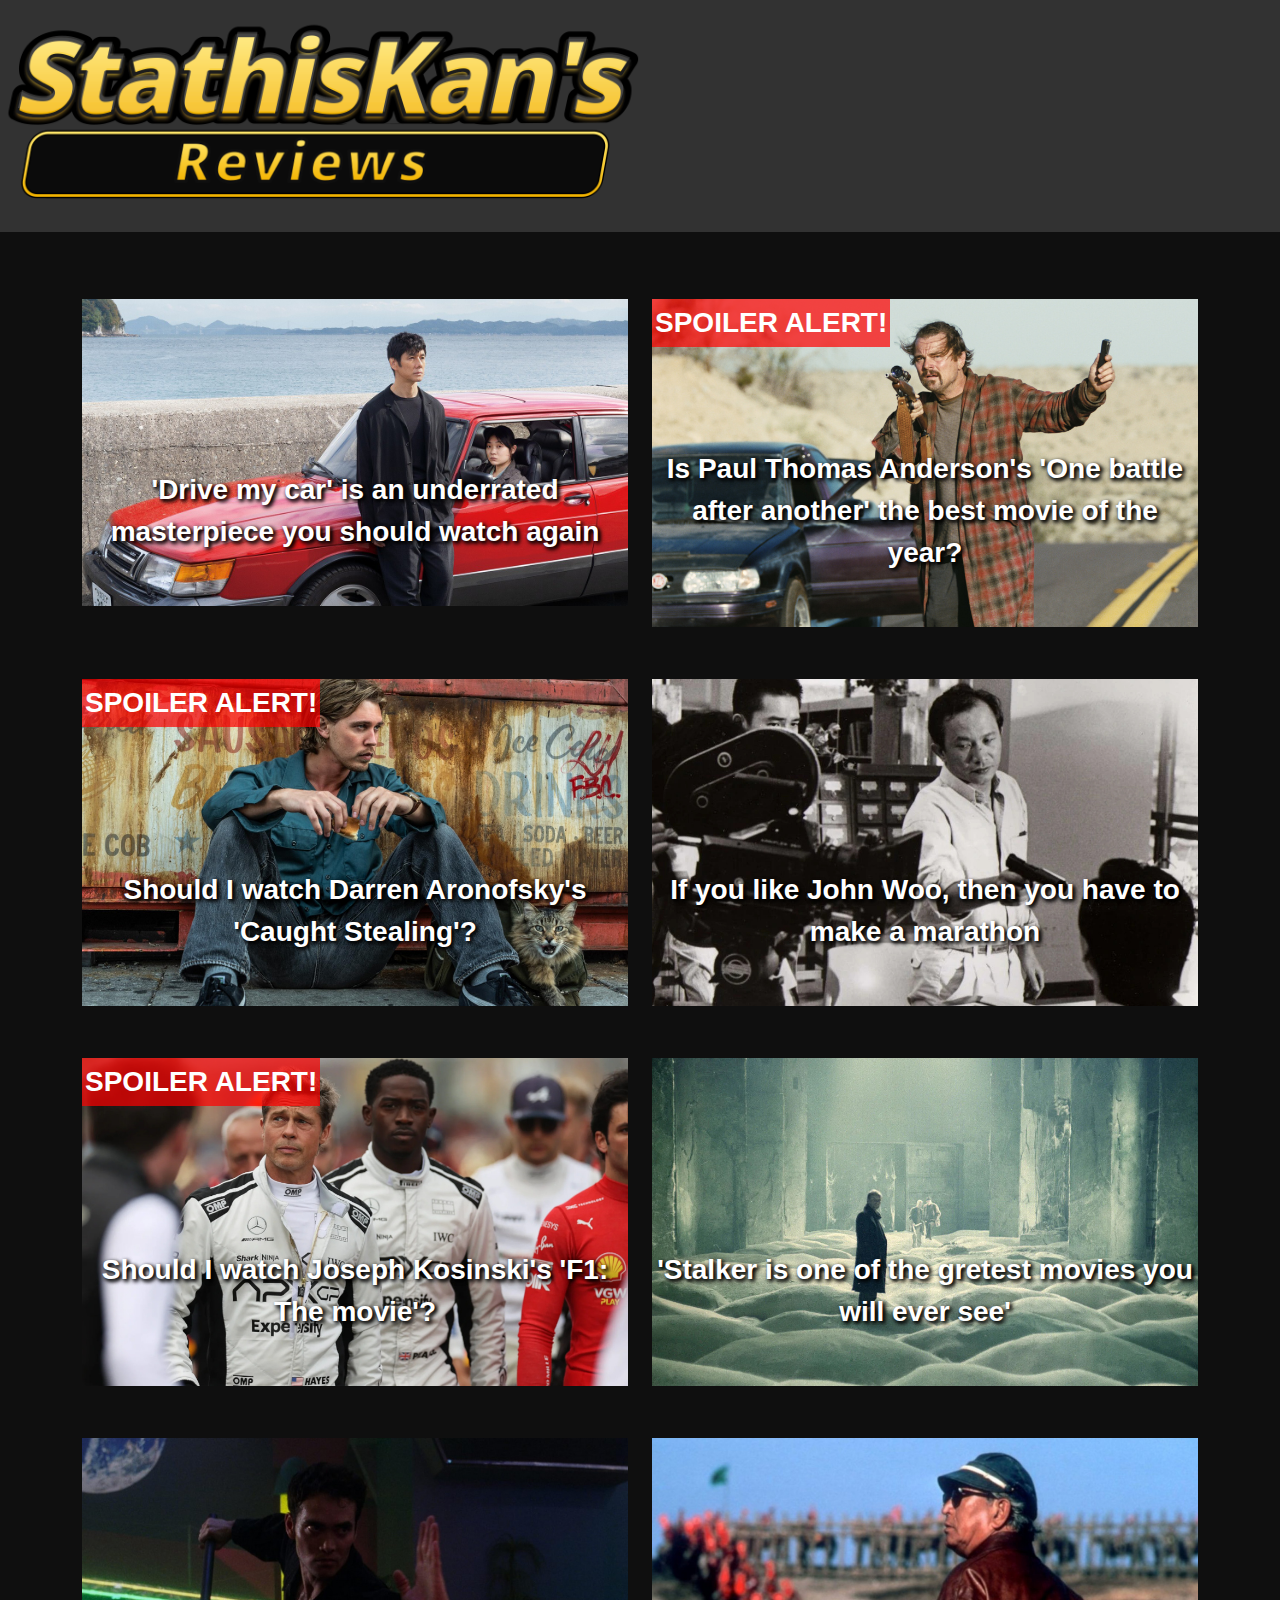
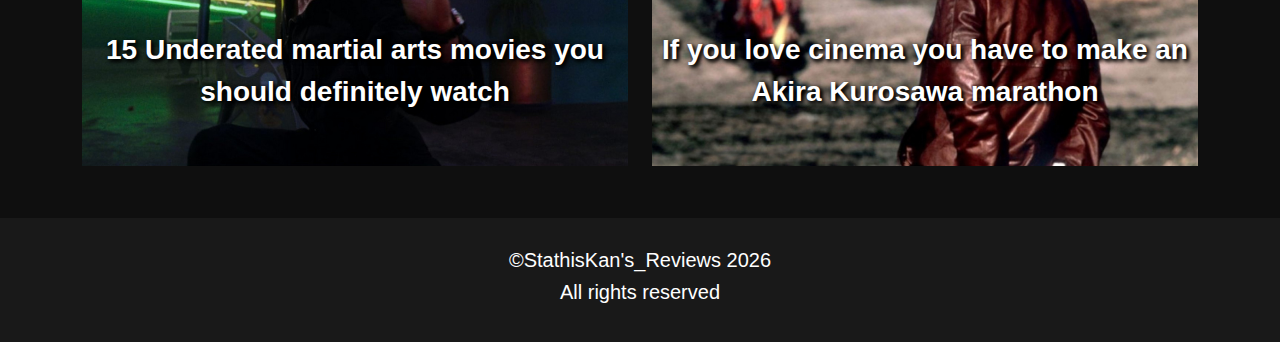
<file: index.html>
<!DOCTYPE html>
<html lang="en">
<head>
	<!-- Webpage title -->
	<title>StathisKan's Reviews</title>
	<!-- Webpage icon-->
	<link rel="icon" type="image/x-icon" href="images/StathisKan_reviews_icon.ico">
	<!-- Declaring the character encoding -->
	<meta charset="utf-8">
	<!-- Loading Bootstrap 5 -->
	<meta name="viewport" content="width=device-width, initial-scale=1">
	<link href="https://cdn.jsdelivr.net/npm/bootstrap@5.3.3/dist/css/bootstrap.min.css" rel="stylesheet">
	<script src="https://cdn.jsdelivr.net/npm/bootstrap@5.3.3/dist/js/bootstrap.bundle.min.js"></script>
	<!-- Loading social media icons -->
	<link rel="stylesheet" href="https://cdnjs.cloudflare.com/ajax/libs/font-awesome/4.7.0/css/font-awesome.min.css">
	<!-- Loading the CSS file -->
	<link rel="stylesheet" href="styles.css">
	<!-- Loading the Javascript files -->
	<script src="scripts/header.js" defer></script>
	<script src="scripts/footer.js" defer></script>
	<script src="scripts/navigation_bar.js" defer></script>
</head>

<body>
<!-- HEADER -->
<header id="site-header" class="site-header"></header>

<!-- NAVIGATION MENU -->
<div id="site-navigation-bar"></div>
	
	<hr style="height:35px; visibility:hidden;">

	<!-- Articles -->
	<div class="container">
		<div class="row">
			<!-- Drive my car -->
			<div class="col-sm-6">
				<a href="articles/caught_stealing.html">
					<div class="image-container">
						<div class="thumbnail-title">'Drive my car' is an underrated masterpiece you should watch again</div>
						<img class="image-thumbnail" src="images/drive_my_car.jpg" alt="Drive_my_car">
					</div>
				</a>
				<hr style="height:20px; visibility:hidden;">
			</div>
			
			<!-- One battle after another -->
			<div class="col-sm-6">
				<a href="articles/caught_stealing.html">
					<div class="image-container">
						<div class="spoiler">SPOILER ALERT!</div>
						<div class="thumbnail-title">Is Paul Thomas Anderson's 'One battle after another' the best movie of the year?</div>
						<img class="image-thumbnail" src="images/one_battle_after_another.jpg" alt="One_battle_after_another" width="100%">
					</div>
				</a>
				<hr style="height:20px; visibility:hidden;">
			</div>

			<!-- Caught Stealing -->
			<div class="col-sm-6">
				<a href="articles/caught_stealing.html">
					<div class="image-container">
						<div class="spoiler">SPOILER ALERT!</div>
						<div class="thumbnail-title">Should I watch Darren Aronofsky's 'Caught Stealing'?</div>
						<img class="image-thumbnail" src="images/caught_stealing.jpg" alt="Caught_stealing" width="100%">
					</div>
				</a>
				<hr style="height:20px; visibility:hidden;">
			</div>
			
			<!-- John Woo -->
			<div class="col-sm-6">
				<a href="articles/caught_stealing.html">
					<div class="image-container">
						<div class="thumbnail-title">If you like John Woo, then you have to make a marathon</div>
						<img class="image-thumbnail" src="images/john_woo.jpg" alt="John_Woo" width="100%">
					</div>
				</a>
				<hr style="height:20px; visibility:hidden;">
			</div>
			
			<!-- F1 The movie -->
			<div class="col-sm-6">
				<a href="articles/caught_stealing.html">
					<div class="image-container">
						<div class="spoiler">SPOILER ALERT!</div>
						<div class="thumbnail-title">Should I watch Joseph Kosinski's 'F1: The movie'?</div>
						<img class="image-thumbnail" src="images/f1_the_movie.jpg" alt="F1_The_movie" width="100%">
					</div>
				</a>
				<hr style="height:20px; visibility:hidden;">
			</div>

			<!-- Stalker -->
			<div class="col-sm-6">
				<a href="articles/caught_stealing.html">
					<div class="image-container">
						<div class="thumbnail-title">'Stalker is one of the gretest movies you will ever see'</div>
						<img class="image-thumbnail" src="images/stalker.jpg" alt="Stalker" width="100%">
					</div>
				</a>
				<hr style="height:20px; visibility:hidden;">
			</div>

			<!-- Underated martial arts movies -->
			<div class="col-sm-6">
				<a href="articles/caught_stealing.html">
					<div class="image-container">
						<div class="thumbnail-title">15 Underated martial arts movies you should definitely watch</div>
						<img class="image-thumbnail" src="images/underated_martial_arts.jpg" alt="Underated_martial_arts" width="100%">
					</div>
				</a>
				<hr style="height:20px; visibility:hidden;">
			</div>

			<!-- Akira Kurosawa -->
			<div class="col-sm-6">
				<a href="articles/caught_stealing.html">
					<div class="image-container">
						<div class="thumbnail-title">If you love cinema you have to make an Akira Kurosawa marathon</div>
						<img class="image-thumbnail" src="images/akira_kurosawa.jpg" alt="Underated_martial_arts" width="100%">
					</div>
				</a>
				<hr style="height:20px; visibility:hidden;">
			</div>
		</div>
	</div>

<!-- FOOTER -->
<footer id="site-footer" class="site-footer"></footer>

<script>
    window.onload = function() {
		header_function("");
		footer_function();
		navigation_function("");};
</script>
</body>
</html>
</file>
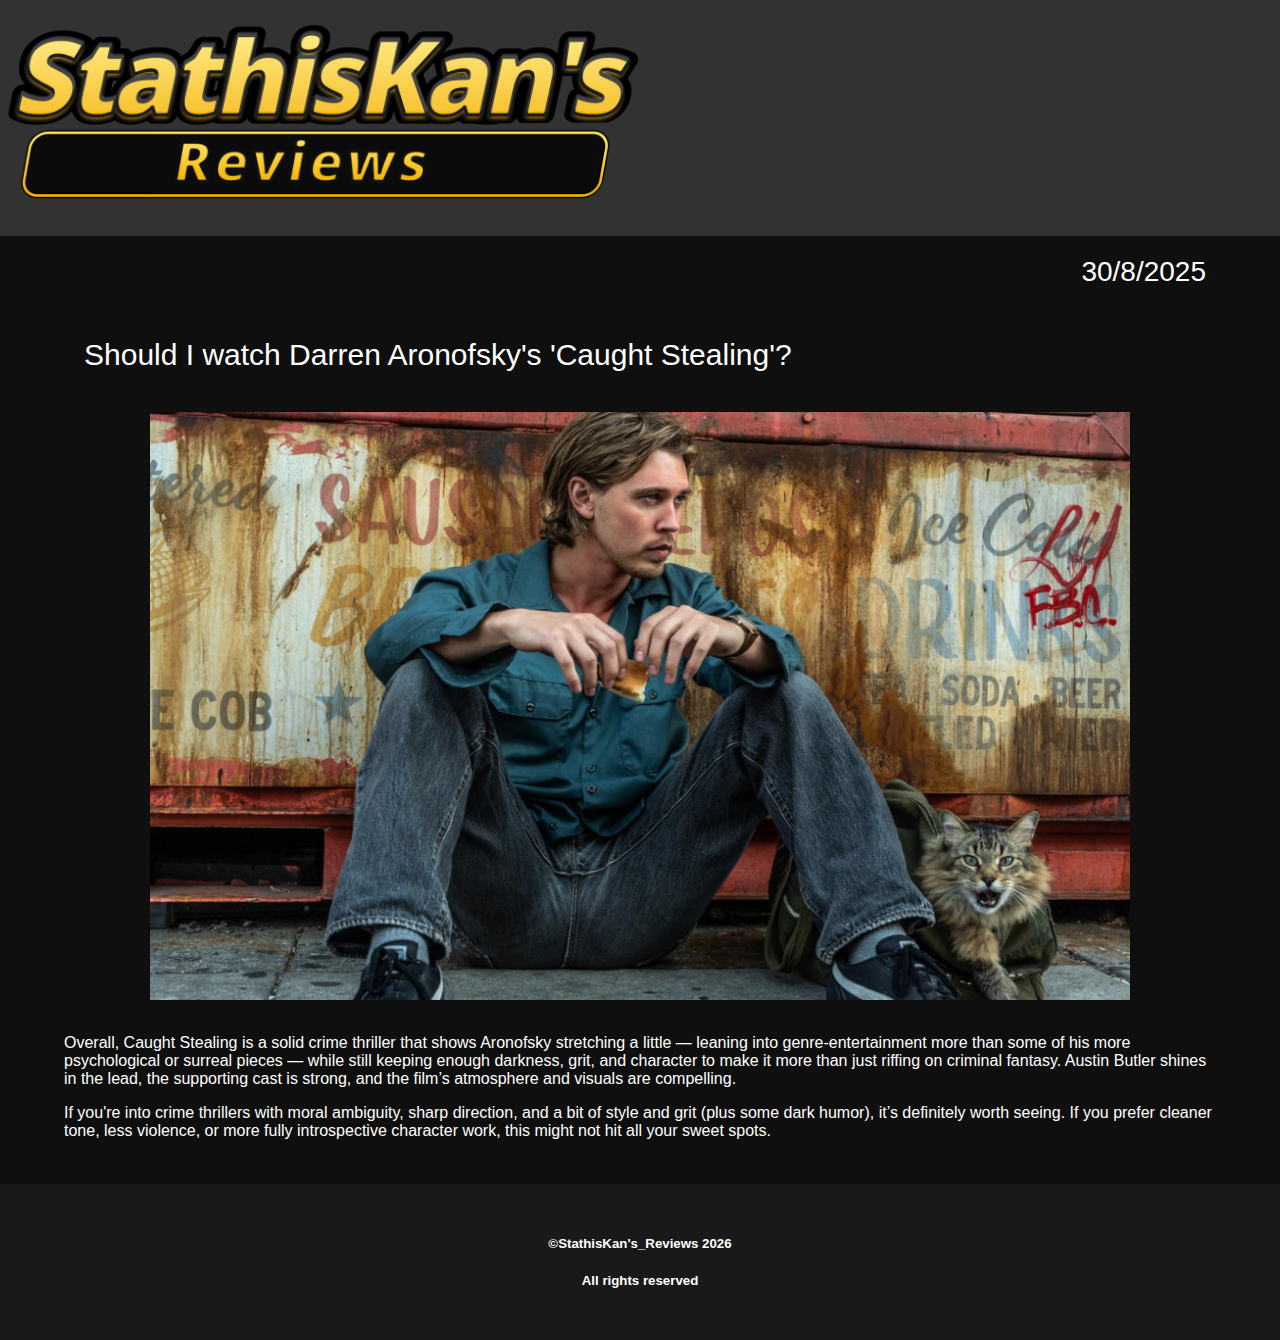
<file: articles/caught_stealing.html>
<!DOCTYPE html>
<html lang="en">
<head>
	<!-- Webpage title -->
	<title>Should I watch Darren Aronofsky's 'Caught Stealing'?</title>
	<!-- Webpage icon-->
	<link rel="icon" type="image/x-icon" href="../images/StathisKan_reviews_icon.ico">
	<!-- Declaring the character encoding -->
	<meta charset="utf-8">
	<!-- Making the page responsive -->
	<meta name="viewport" content="width=device-width, initial-scale=1">
	<!-- Loading social media icons -->
	<link rel="stylesheet" href="https://cdnjs.cloudflare.com/ajax/libs/font-awesome/4.7.0/css/font-awesome.min.css">
	<!-- Importing the CSS file -->
	<link rel="stylesheet" href="../styles.css">
	<!-- Loading the Javascript files -->
	<script src="../scripts/header.js" defer></script>
	<script src="../scripts/footer.js" defer></script>
	<script src="../scripts/navigation_bar.js" defer></script>
</head>

<body>
<!-- HEADER -->
<header id="site-header" class="site-header"></header>

<!-- NAVIGATION MENU -->
<div id="site-navigation-bar"></div>
	
	<!-- Article -->
	<div class="webpage-container">
		<div class="article-date">30/8/2025</div>
		<h1>Should I watch Darren Aronofsky's 'Caught Stealing'?</h1>
		<img class="article" src="../images/caught_stealing.jpg" alt="Caught_stealing">
		<br>
		<p>Overall, Caught Stealing is a solid crime thriller that shows Aronofsky stretching a little — leaning into genre-entertainment more than some of his more psychological or surreal pieces — while still keeping enough darkness, grit, and character to make it more than just riffing on criminal fantasy. Austin Butler shines in the lead, the supporting cast is strong, and the film’s atmosphere and visuals are compelling.</p>
		<p>If you're into crime thrillers with moral ambiguity, sharp direction, and a bit of style and grit (plus some dark humor), it’s definitely worth seeing. If you prefer cleaner tone, less violence, or more fully introspective character work, this might not hit all your sweet spots.</p>
		<br>
		
	</div>

<!-- FOOTER -->
<footer class="site-footer" id="site-footer"></footer>


<script>
    window.onload = function() {
      header_function("../");
      footer_function();
      navigation_function("../");
    };
</script>
</body>
</html>
</file>
<file: styles.css>
/* ------ */
/* Colors */
/* ------ */
:root {
	--header-gray: rgb(50, 50, 50);
	--navbar-color: rgba(10, 10, 10, 0.8);
	--body-gray: rgb(15, 15, 15);
	--footer-gray: rgb(25, 25, 25);
	--dropdown-color: rgba(10, 10, 10, 0.8);
	--hover-yellow: rgb(255, 204, 0);
	--light-yellow: rgb(255, 217, 102);
	--spoiler-color: rgba(255,0,0,0.7);
	--icon-facebook: rgb(60, 90, 150);
	--icon-twitter: rgb(85, 172, 238);
	--icon-google: rgb(220, 75, 55);
	--icon-youtube: rgb(190, 0, 0);
	--icon-reddit: rgb(255, 90, 0);}


/* ------ */
/* Header */
/* ------ */
header.site-header{
	margin: 0;
	padding: 0;
	background-color: var(--header-gray);}

img.site-header{
	position: relative;
	top: 20px;
	padding: 20px;
	display: block;
	margin-right: auto;
	width: 50%;}

/* ---- */
/* Body */
/* ---- */
body{font-family: Arial;
	color: white;
	background-color: var(--body-gray);
	margin: 0;
	padding: 0;}

div.webpage-container {
	font-family: Arial;
	width: 90%;
	max-width: 1300px;
	margin: 0 auto;
	padding: 10px;}

.gallery {
	display: grid;
	grid-template-columns: 1fr 1fr;
	gap: 10px;
	padding: 10px;}

.gallery img {
	width: 100%;}

h1{	font-weight: normal;
	font-size: 30px;
	padding: 20px;}

/* ---------- */
/* Thumbnails */
/* ---------- */
div.image-container {
	position: relative;
	display: inline-block;
	color: white;}

img.image-thumbnail{
	width: 100%;}

div.spoiler{
	position: absolute;
	padding: 3px;
	font-weight: bold;
	font-size: 28px;
	font-weight: bold;
	color: white;
	background-color: var(--spoiler-color);}

div.thumbnail-title{
	position: absolute;
	bottom: 50px;
	padding: 3px;
	font-weight: bold;
	font-size: 28px;
	font-weight: bold;
	text-align: center;
	text-shadow: 2px 2px 4px black, 2px 2px 4px black;}

div.thumbnail-title:hover{
	opacity:0.6;}

/* ------ */
/* Footer */
/* ------ */
footer.site-footer{
	color:white;
	background-color: var(--footer-gray);
	padding:30px;
	text-align: center;}

/* ---------- */
/*  Articles  */
/* ---------- */
img.article {
	display: block;
	margin-left: auto;
	margin-right: auto;
	width: 85%;
	height: auto;}

div.article-date{
	font-size: 28px;
	padding: 10px;
	text-align: right;}

/* --------------- */
/* Navigation Menu */
/* --------------- */
ul {list-style-type: none;
	margin: 0;
	padding: 0;
	min-height: 40px;
	background-color: var(--navbar-color);
	position: fixed;
	width: 100%;
	top: 0;
	z-index: 1;}

li {float: left;}

li a, .dropbtn {
	display: inline-block;
	color: white;
	text-align: center;
	padding: 11px;
	text-decoration: none;}

li a:hover, .dropdown:hover .dropbtn {
	color: var(--header-gray);
	background-color: var(--hover-yellow);}

li.dropdown {
	display: inline-block;}

.dropdown-content {
	display: none;
	position: absolute;
	background-color: var(--dropdown-color);
	min-width: 250px;}

.dropdown-content a {
	padding: 12px 16px;
	text-decoration: none;
	display: block;
	text-align: left;}

.dropdown-content a:hover {
	color: black;
	background-color: var(--light-yellow);}

.dropdown:hover .dropdown-content {
	display: block;}


/* ------------------ */
/* Social media icons */
/* ------------------ */
.fa {
	padding: 10px;
	font-size: 15px;
	width: 16px;
	text-align: center;
	text-decoration: none;
	border-radius: 50%;}

.fa:hover {
	opacity: 0.75;}

.fa-facebook {
	background: var(--icon-facebook);
	color: white;}

.fa-twitter {
	background: var(--icon-twitter);
	color: white;}

.fa-google {
	background: var(--icon-google);
	color: white;}

.fa-youtube {
	background: var(--icon-youtube);
	color: white;}

.fa-reddit {
	background: var(--icon-reddit);
	color: white;}

/* --------------------------------------- */
/*  When screen width is less than 1000px  */
/* --------------------------------------- */
@media screen and (max-width: 800px) {
	img.site-header{
		display: block;
		margin-left: auto;
		margin-right: auto;
		width: 90%;}
	.gallery {
		grid-template-columns: 1fr;}
		
	div.image-container {
		width: 100%;}
	div.thumbnail-title {
		font-size: 20px;}

	div.spoiler {
		font-size: 20px;}
	
	div.article-date{
		font-size: 20px;}
}
</file>
